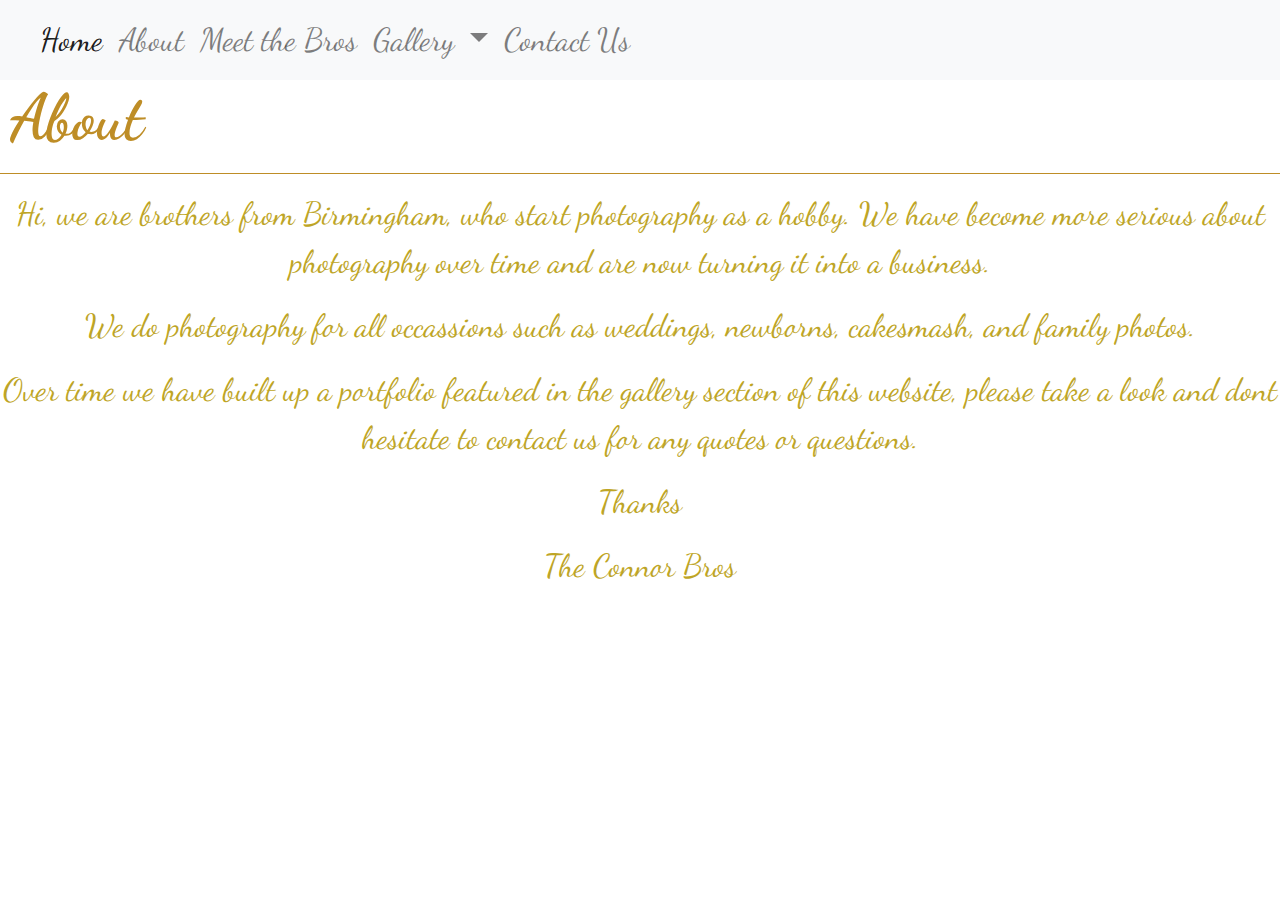
<file: about.html>
<!DOCTYPE html>
<html>
<head>
	<title>About</title>
</head>
<body>
	<link rel="stylesheet" href="https://stackpath.bootstrapcdn.com/bootstrap/4.4.1/css/bootstrap.min.css" integrity="sha384-Vkoo8x4CGsO3+Hhxv8T/Q5PaXtkKtu6ug5TOeNV6gBiFeWPGFN9MuhOf23Q9Ifjh" crossorigin="anonymous">

	 <meta charset="utf-8">
    <meta name="viewport" content="width=device-width, initial-scale=1, shrink-to-fit=no">

	<link rel="stylesheet" type="text/css" href="style3.css">
	 <link href="https://fonts.googleapis.com/css?family=Dancing+Script&display=swap" rel="stylesheet">


	 <nav class="navbar navbar-expand-lg navbar-light bg-light">
  <a class="navbar-brand" href="#"></a>
  <button class="navbar-toggler" type="button" data-toggle="collapse" data-target="#navbarSupportedContent" aria-controls="navbarSupportedContent" aria-expanded="false" aria-label="Toggle navigation">
    <span class="navbar-toggler-icon"></span>
  </button>

  <div class="collapse navbar-collapse" id="navbarSupportedContent">
    <ul class="navbar-nav mr-auto">
      <li class="nav-item active">
        <a class="nav-link" href="index.html">Home</a>
      </li>
      <li class="nav-item">
        <a class="nav-link" href="about.html">About<span class="sr-only">(current)</span></a>
      </li>
      <li class="nav-item">
      	<a class="nav-link" href="meet.html">Meet the Bros</a>
      </li>
      <li class="nav-item dropdown">
        <a class="nav-link dropdown-toggle" href="#" id="navbarDropdown" role="button" data-toggle="dropdown" aria-haspopup="true" aria-expanded="false">
          Gallery
        </a>
        <div class="dropdown-menu" aria-labelledby="navbarDropdown">
          <a class="dropdown-item" href="newborn.html">Newborn</a>
          <a class="dropdown-item" href="wedding.html">Wedding</a>
          <a class="dropdown-item" href="family.html">Family</a>
        </div>
          <li class="nav-item">
        	<a class="nav-link" href="contact.html">Contact Us</a>
      </li>
      <li class="nav-item">
     
      </li>
    </ul>
   
  </div>
</nav>


<h1><strong>About</strong></h1>
	 <hr>

	 <p>Hi, we are brothers from Birmingham, who start photography as a hobby. We have become more serious about photography over time and are now turning it into a business.
	 	<p> We do photography for all occassions such as weddings, newborns, cakesmash, and family photos. 
	 		<p> Over time we have built up a portfolio featured in the gallery section of this website, please take a look and dont hesitate to contact us for any quotes or questions.

	 		<p> Thanks 
	 			<p> The Connor Bros

<script src="https://code.jquery.com/jquery-3.4.1.slim.min.js" integrity="sha384-J6qa4849blE2+poT4WnyKhv5vZF5SrPo0iEjwBvKU7imGFAV0wwj1yYfoRSJoZ+n" crossorigin="anonymous"></script>
<script src="https://cdn.jsdelivr.net/npm/popper.js@1.16.0/dist/umd/popper.min.js" integrity="sha384-Q6E9RHvbIyZFJoft+2mJbHaEWldlvI9IOYy5n3zV9zzTtmI3UksdQRVvoxMfooAo" crossorigin="anonymous"></script>
<script src="https://stackpath.bootstrapcdn.com/bootstrap/4.4.1/js/bootstrap.min.js" integrity="sha384-wfSDF2E50Y2D1uUdj0O3uMBJnjuUD4Ih7YwaYd1iqfktj0Uod8GCExl3Og8ifwB6" crossorigin="anonymous"></script>

	 


</body>
</html>
</file>
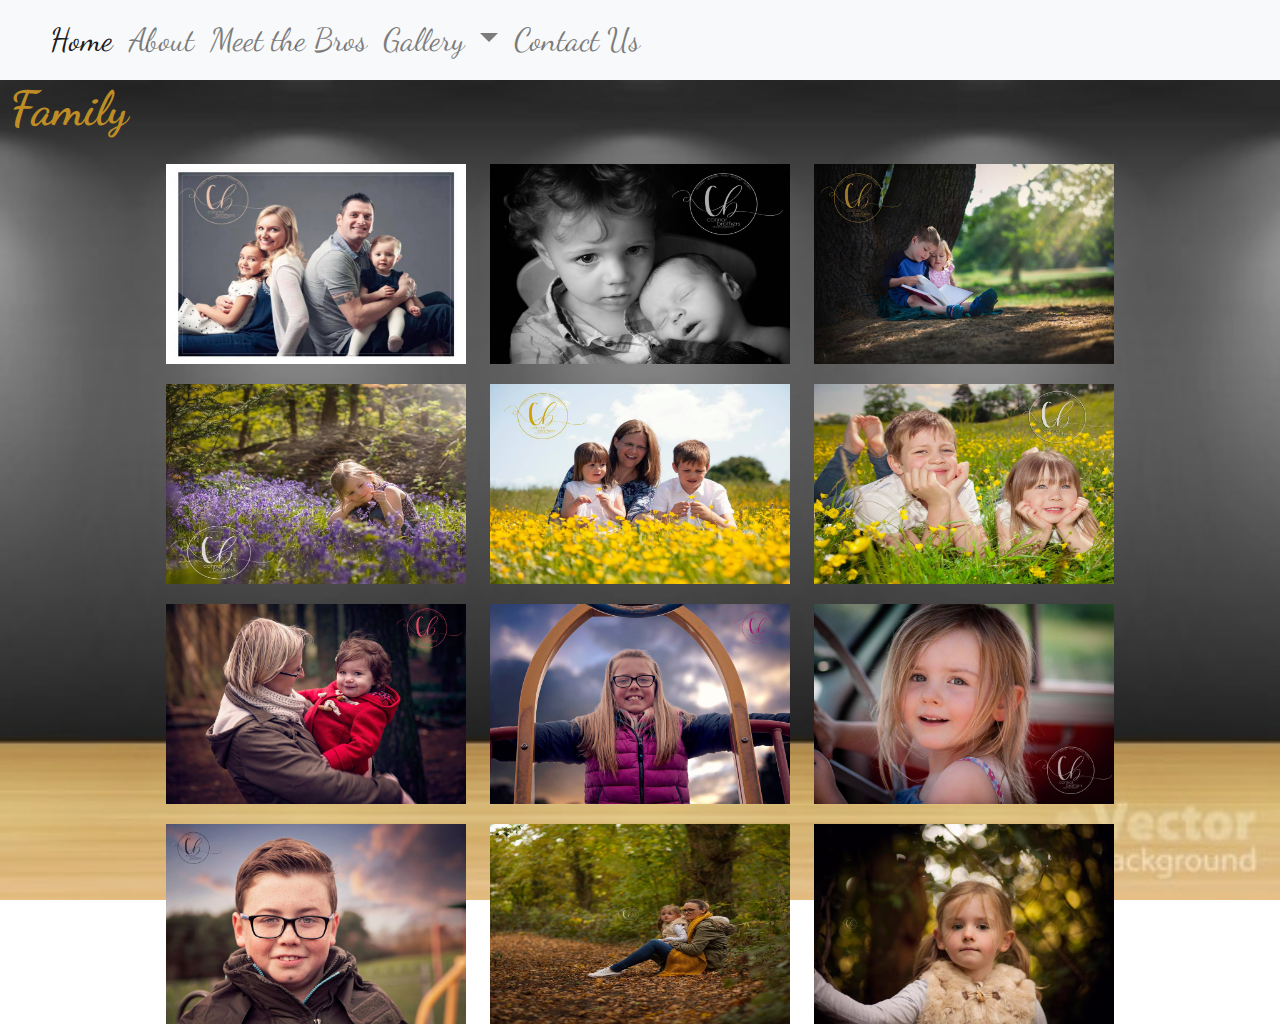
<file: family.html>
<!DOCTYPE html>
<html>
<head>
	<title>Family</title>

	<link rel="stylesheet" href="https://stackpath.bootstrapcdn.com/bootstrap/4.4.1/css/bootstrap.min.css" integrity="sha384-Vkoo8x4CGsO3+Hhxv8T/Q5PaXtkKtu6ug5TOeNV6gBiFeWPGFN9MuhOf23Q9Ifjh" crossorigin="anonymous">

	 <meta charset="utf-8">
    <meta name="viewport" content="width=device-width, initial-scale=1, shrink-to-fit=no">

    <link href="https://fonts.googleapis.com/css?family=Dancing+Script&display=swap" rel="stylesheet">
<link rel="stylesheet" type="text/css" href="style.css">
</head>
<body>

	<nav class="navbar navbar-expand-lg navbar-light bg-light">
  <a class="navbar-brand" href="#"></a>
  <button class="navbar-toggler" type="button" data-toggle="collapse" data-target="#navbarSupportedContent" aria-controls="navbarSupportedContent" aria-expanded="false" aria-label="Toggle navigation">
    <span class="navbar-toggler-icon"></span>
  </button>

  <div class="collapse navbar-collapse" id="navbarSupportedContent">
    <ul class="navbar-nav mr-auto">
      <li class="nav-item active">
        <a class="nav-link" href="index.html">Home</a>
      </li>
      <li class="nav-item">
        <a class="nav-link" href="about.html">About</a>
      </li>
      <li class="nav-item">
      	<a class="nav-link" href="meet.html">Meet the Bros</a>
      </li>
      <li class="nav-item dropdown">
        <a class="nav-link dropdown-toggle" href="#" id="navbarDropdown" role="button" data-toggle="dropdown" aria-haspopup="true" aria-expanded="false">
          Gallery
        </a>
        <div class="dropdown-menu" aria-labelledby="navbarDropdown">
          <a class="dropdown-item" href="newborn.html">Newborn</a>
          <a class="dropdown-item" href="wedding.html">Wedding</a>
          <a class="dropdown-item" href="family.html">Family</a>
        </div>
          <li class="nav-item">
        	<a class="nav-link" href="contact.html">Contact Us</a>
      </li>
      <li class="nav-item">
     
      </li>
    </ul>
   
  </div>
</nav>

<h1><strong>Family</strong></h1>
<p>
  <div>
	<img src="family1.jpg">
	<img src="family2.jpg">
	<img src="family3.jpg">
	<img src="family4.jpg">
	<img src="family5.jpg">
	<img src="family6.jpg">
	<img src="family7.jpg">
	<img src="family8.jpg">
	<img src="family9.jpg">
	<img src="family10.jpg">
	<img src="family11.jpg">
	<img src="family12.jpg">
</div>

</body>
</html>
</file>
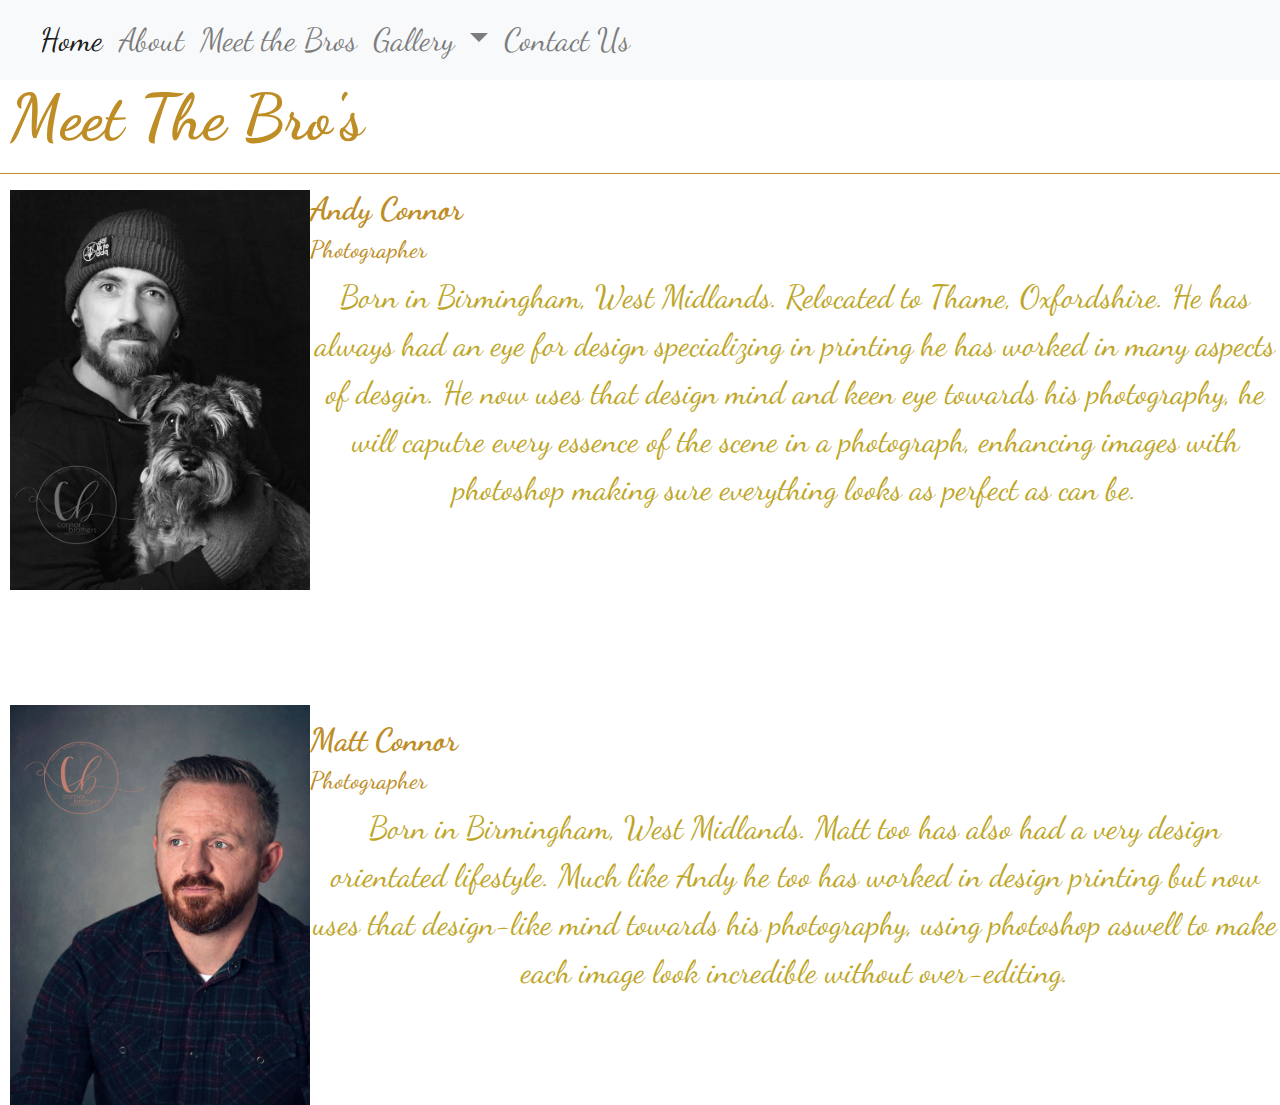
<file: meet.html>
<!DOCTYPE html>
<html>
<head>
	<title>Meet the bros</title>

	<link rel="stylesheet" href="https://stackpath.bootstrapcdn.com/bootstrap/4.4.1/css/bootstrap.min.css" integrity="sha384-Vkoo8x4CGsO3+Hhxv8T/Q5PaXtkKtu6ug5TOeNV6gBiFeWPGFN9MuhOf23Q9Ifjh" crossorigin="anonymous">

	 <meta charset="utf-8">
    <meta name="viewport" content="width=device-width, initial-scale=1, shrink-to-fit=no">

	<link rel="stylesheet" type="text/css" href="style3.css">
	 <link href="https://fonts.googleapis.com/css?family=Dancing+Script&display=swap" rel="stylesheet">

</head>
<body>

	<nav class="navbar navbar-expand-lg navbar-light bg-light">
  <a class="navbar-brand" href="#"></a>
  <button class="navbar-toggler" type="button" data-toggle="collapse" data-target="#navbarSupportedContent" aria-controls="navbarSupportedContent" aria-expanded="false" aria-label="Toggle navigation">
    <span class="navbar-toggler-icon"></span>
  </button>

  <div class="collapse navbar-collapse" id="navbarSupportedContent">
    <ul class="navbar-nav mr-auto">
      <li class="nav-item active">
        <a class="nav-link" href="index.html">Home</span></a>
      </li>
      <li class="nav-item">
        <a class="nav-link" href="about.html">About</a>
      </li>
      <li class="nav-item">
      	<a class="nav-link" href="meet.html">Meet the Bros <span class="sr-only">(current)</a>
      </li>
      <li class="nav-item dropdown">
        <a class="nav-link dropdown-toggle" href="#" id="navbarDropdown" role="button" data-toggle="dropdown" aria-haspopup="true" aria-expanded="false">
          Gallery
        </a>
        <div class="dropdown-menu" aria-labelledby="navbarDropdown">
          <a class="dropdown-item" href="newborn.html">Newborn</a>
          <a class="dropdown-item" href="wedding.html">Wedding</a>
          <a class="dropdown-item" href="family.html">Family</a>
        </div>
          <li class="nav-item">
        	<a class="nav-link" href="contact.html">Contact Us</a>
      </li>
      <li class="nav-item">
     
      </li>
    </ul>
   
  </div>
</nav>


<h1><strong>Meet The Bro's</strong></h1>
<hr>

<p>

	<img src="andy.jpg">
	<h2><strong> Andy Connor</strong></h2>
	<h4> Photographer</h4>
	<p>Born in Birmingham, West Midlands. Relocated to Thame, Oxfordshire. He has always had an eye for design specializing in printing he has worked in many aspects of desgin. He now uses that design mind and keen eye towards his photography, he will caputre every essence of the scene in a photograph, enhancing images with photoshop making sure everything looks as perfect as can be.
		<br><br><br><br><br>

	<img src="matt.jpg">
	<h2><strong> Matt Connor</strong></h2>
	<h4> Photographer</h4>
	<p> Born in Birmingham, West Midlands. Matt too has also had a very design orientated lifestyle. Much like Andy he too has worked in design printing but now uses that design-like mind towards his photography, using photoshop aswell to make each image look incredible without over-editing.

<script src="https://code.jquery.com/jquery-3.4.1.slim.min.js" integrity="sha384-J6qa4849blE2+poT4WnyKhv5vZF5SrPo0iEjwBvKU7imGFAV0wwj1yYfoRSJoZ+n" crossorigin="anonymous"></script>
<script src="https://cdn.jsdelivr.net/npm/popper.js@1.16.0/dist/umd/popper.min.js" integrity="sha384-Q6E9RHvbIyZFJoft+2mJbHaEWldlvI9IOYy5n3zV9zzTtmI3UksdQRVvoxMfooAo" crossorigin="anonymous"></script>
<script src="https://stackpath.bootstrapcdn.com/bootstrap/4.4.1/js/bootstrap.min.js" integrity="sha384-wfSDF2E50Y2D1uUdj0O3uMBJnjuUD4Ih7YwaYd1iqfktj0Uod8GCExl3Og8ifwB6" crossorigin="anonymous"></script>

</body>
</html>
</file>
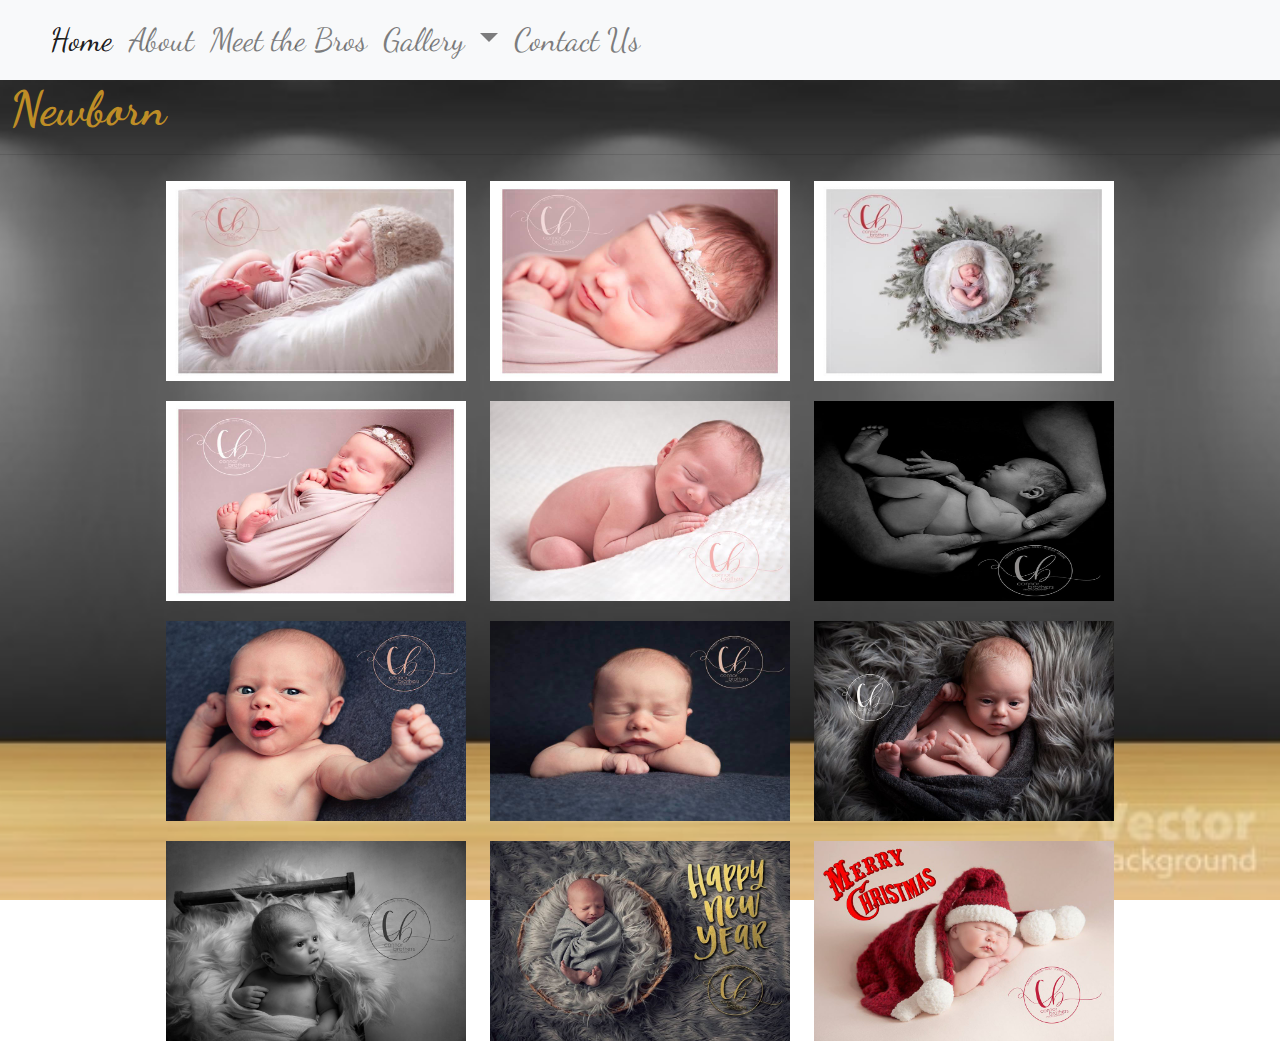
<file: newborn.html>
<!DOCTYPE html>
<html>
<head>
	<title>Newborn</title>

	<link rel="stylesheet" href="https://stackpath.bootstrapcdn.com/bootstrap/4.4.1/css/bootstrap.min.css" integrity="sha384-Vkoo8x4CGsO3+Hhxv8T/Q5PaXtkKtu6ug5TOeNV6gBiFeWPGFN9MuhOf23Q9Ifjh" crossorigin="anonymous">

	 <meta charset="utf-8">
    <meta name="viewport" content="width=device-width, initial-scale=1, shrink-to-fit=no">

    <link href="https://fonts.googleapis.com/css?family=Dancing+Script&display=swap" rel="stylesheet">
<link rel="stylesheet" type="text/css" href="style.css">

</head>
<body>
	<nav class="navbar navbar-expand-lg navbar-light bg-light">
  <a class="navbar-brand" href="#"></a>
  <button class="navbar-toggler" type="button" data-toggle="collapse" data-target="#navbarSupportedContent" aria-controls="navbarSupportedContent" aria-expanded="false" aria-label="Toggle navigation">
    <span class="navbar-toggler-icon"></span>
  </button>

  <div class="collapse navbar-collapse" id="navbarSupportedContent">
    <ul class="navbar-nav mr-auto">
      <li class="nav-item active">
        <a class="nav-link" href="index.html">Home</a>
      </li>
      <li class="nav-item">
        <a class="nav-link" href="about.html">About</a>
      </li>
      <li class="nav-item">
      	<a class="nav-link" href="meet.html">Meet the Bros</a>
      </li>
      <li class="nav-item dropdown">
        <a class="nav-link dropdown-toggle" href="#" id="navbarDropdown" role="button" data-toggle="dropdown" aria-haspopup="true" aria-expanded="false">
          Gallery
        </a>
        <div class="dropdown-menu" aria-labelledby="navbarDropdown">
          <a class="dropdown-item" href="newborn.html">Newborn</a>
          <a class="dropdown-item" href="wedding.html">Wedding</a>
          <a class="dropdown-item" href="family.html">Family</a>
        </div>
          <li class="nav-item">
          <a class="nav-link" href="contact.html">Contact Us</a>
      </li>
      <li class="nav-item">
     
      </li>
    </ul>
   
  </div>
</nav>

<h1><strong> Newborn</strong></h1>
<hr>
<div>

<img src="newborn1.jpg">
<img src="newborn2.jpg">
<img src="newborn3.jpg">
<img src="newborn4.jpg">
<img src="newborn5.jpg">
<img src="newborn6.jpg">
<img src="newborn7.jpg">
<img src="newborn8.jpg">
<img src="newborn9.jpg">
<img src="newborn10.jpg">
<img src="newborn11.jpg">
<img src="newborn12.jpg">




</div>

</body>
</html>
</file>
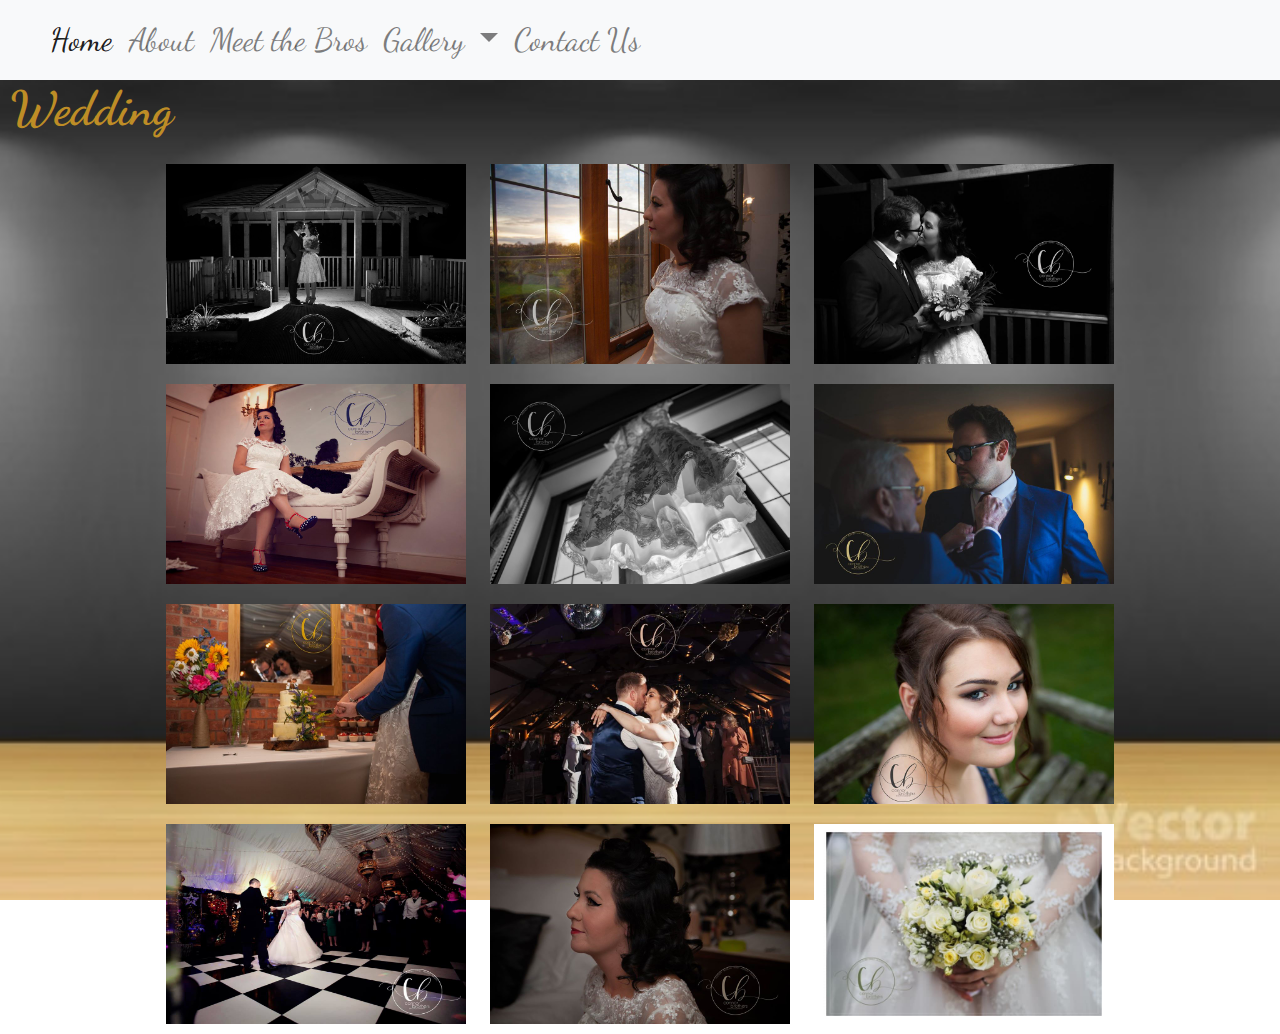
<file: wedding.html>
<!DOCTYPE html>
<html>
<head>
	<title>Wedding</title>

	<link rel="stylesheet" href="https://stackpath.bootstrapcdn.com/bootstrap/4.4.1/css/bootstrap.min.css" integrity="sha384-Vkoo8x4CGsO3+Hhxv8T/Q5PaXtkKtu6ug5TOeNV6gBiFeWPGFN9MuhOf23Q9Ifjh" crossorigin="anonymous">

	 <meta charset="utf-8">
    <meta name="viewport" content="width=device-width, initial-scale=1, shrink-to-fit=no">

    <link href="https://fonts.googleapis.com/css?family=Dancing+Script&display=swap" rel="stylesheet">
<link rel="stylesheet" type="text/css" href="style.css">
</head>
<body>
		<nav class="navbar navbar-expand-lg navbar-light bg-light">
  <a class="navbar-brand" href="#"></a>
  <button class="navbar-toggler" type="button" data-toggle="collapse" data-target="#navbarSupportedContent" aria-controls="navbarSupportedContent" aria-expanded="false" aria-label="Toggle navigation">
    <span class="navbar-toggler-icon"></span>
  </button>

  <div class="collapse navbar-collapse" id="navbarSupportedContent">
    <ul class="navbar-nav mr-auto">
      <li class="nav-item active">
        <a class="nav-link" href="index.html">Home</a>
      </li>
      <li class="nav-item">
        <a class="nav-link" href="about.html">About</a>
      </li>
      <li class="nav-item">
      	<a class="nav-link" href="meet.html">Meet the Bros</a>
      </li>
      <li class="nav-item dropdown">
        <a class="nav-link dropdown-toggle" href="#" id="navbarDropdown" role="button" data-toggle="dropdown" aria-haspopup="true" aria-expanded="false">
          Gallery
        </a>
        <div class="dropdown-menu" aria-labelledby="navbarDropdown">
          <a class="dropdown-item" href="newborn.html">Newborn</a>
          <a class="dropdown-item" href="wedding.html">Wedding</a>
          <a class="dropdown-item" href="family.html">Family</a>
        </div>
          <li class="nav-item">
        	<a class="nav-link" href="contact.html">Contact Us</a>
      </li>
      <li class="nav-item">
     
      </li>
    </ul>
   
  </div>
</nav>

<h1><strong>Wedding</strong></h1>
<p>
  <div>
<img src="wedding1.jpg">
<img src="wedding2.jpg">
<img src="wedding3.jpg">
<img src="wedding4.jpg">
<img src="wedding5.jpg">
<img src="wedding6.jpg">
<img src="wedding7.jpg">
<img src="wedding8.jpg">
<img src="wedding9.jpg">
<img src="wedding10.jpg">
<img src="wedding11.jpg">
<img src="wedding12.jpg">
</div>
</body>
</html>
</file>
<file: style3.css>
body,
html {
  width: 100%;
  height: 100%;
  font-family: 'Dancing Script', sans-serif;
  background: url(https://images.pexels.com/photos/176851/pexels-photo-176851.jpeg?auto=compress&cs=tinysrgb&dpr=1&w=500) no-repeat center center fixed; 
  -webkit-background-size: cover;
  -moz-background-size: cover;
  -o-background-size: cover;
  background-size: cover;
}

h1 {
	font-size:4rem;
	color:#BE8D26;
  margin-left:10px;
}

hr {
  border-color:#BE8D26;
  border-width: 1px;
  
}

p{

	font-size: 2rem;
	color: #BEA526;
}

nav {
  font-size:2rem;
}

img {
  width:300px;
  height:400px;
  margin-left:10px;
  float: left;
}

h2{
  color: #BE8D26;
  border-width:2px;
  border-color:#BE8D26;
}

h4{
  color:#BE8D26;
}

p {
  text-align:center;
}
</file>
<file: style.css>
body,
html {
  width: 100%;
  height: 100%;
  font-family: 'Dancing Script', sans-serif;
  background: url(header.jpg) no-repeat center center fixed; 
  -webkit-background-size: cover;
  -moz-background-size: cover;
  -o-background-size: cover;
  background-size: cover;



}

nav{
	font-size:2rem;
}

h1 { 
font-size:3rem;
	color:#BE8D26;
  margin-left:10px;;
 }

img{
	width:300px;
	height:200px;
	margin:10px;
	transition: all 1s;
}

img:hover {
	transform: scale(1.1);
}


/* Style inputs with type="text", select elements and textareas */
input[type=text], select, textarea {
  width: 100%; /* Full width */
  padding: 12px; /* Some padding */ 
  border: 1px solid #ccc; /* Gray border */
  border-radius: 4px; /* Rounded borders */
  box-sizing: border-box; /* Make sure that padding and width stays in place */
  margin-top: 6px; /* Add a top margin */
  margin-bottom: 16px; /* Bottom margin */
  resize: vertical /* Allow the user to vertically resize the textarea (not horizontally) */
}


input[type=submit] {
  background-color: #4CAF50;
  color: white;
  padding: 12px 20px;
  border: none;
  border-radius: 4px;
  cursor: pointer;
}


input[type=submit]:hover {
  background-color: #45a049;
}


.container {
  border-radius: 10px;
  background-color: #f2f2f2;
  padding: 20px;

}


div {
  margin-left:10px;
  margin-right:10px;
  text-align:center;
  justify-content: center;
  
}

form {
  margin-left:30px;
  margin-right:30px;
  justify-content: center;
  font-size:1.2rem;
}



.form-control-submit{
  width:300px;
  padding:10px;
}
</file>
